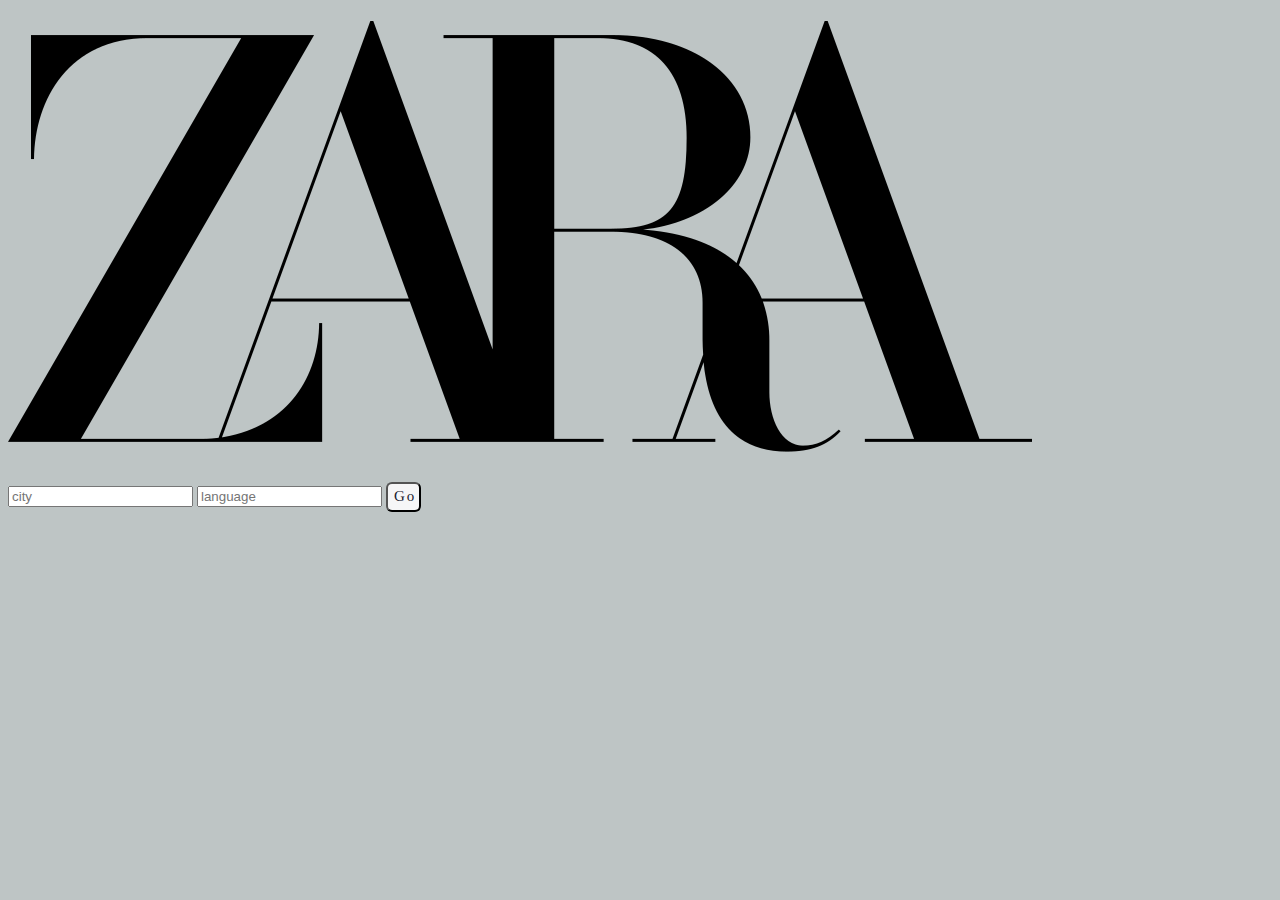
<file: index.html>
<!DOCTYPE html>
<html lang="en">
<head>
    <meta charset="UTF-8">
    <meta http-equiv="X-UA-Compatible" content="IE=edge">
    <meta name="viewport" content="width=device-width, initial-scale=1.0">
    <link rel="stylesheet" href="style.css">

    <title>ZARA Armenia</title>
    
</head>
<div class="container">
    <header id="header">
        <h1> <img src="1024px-Zara_Logo.svg.png" alt="zara"></h1>
        <input type="text"
        id ="city" 
        placeholder="city"/>
        <input type="text"
        id ="language" 
        placeholder="language"/>
        <a href="go.html"> <target " _blank"><button class="bt1">Go</button></a>   
    </header>
<div> 
    
</div>
<body>
    
</body>
</html>
</file>
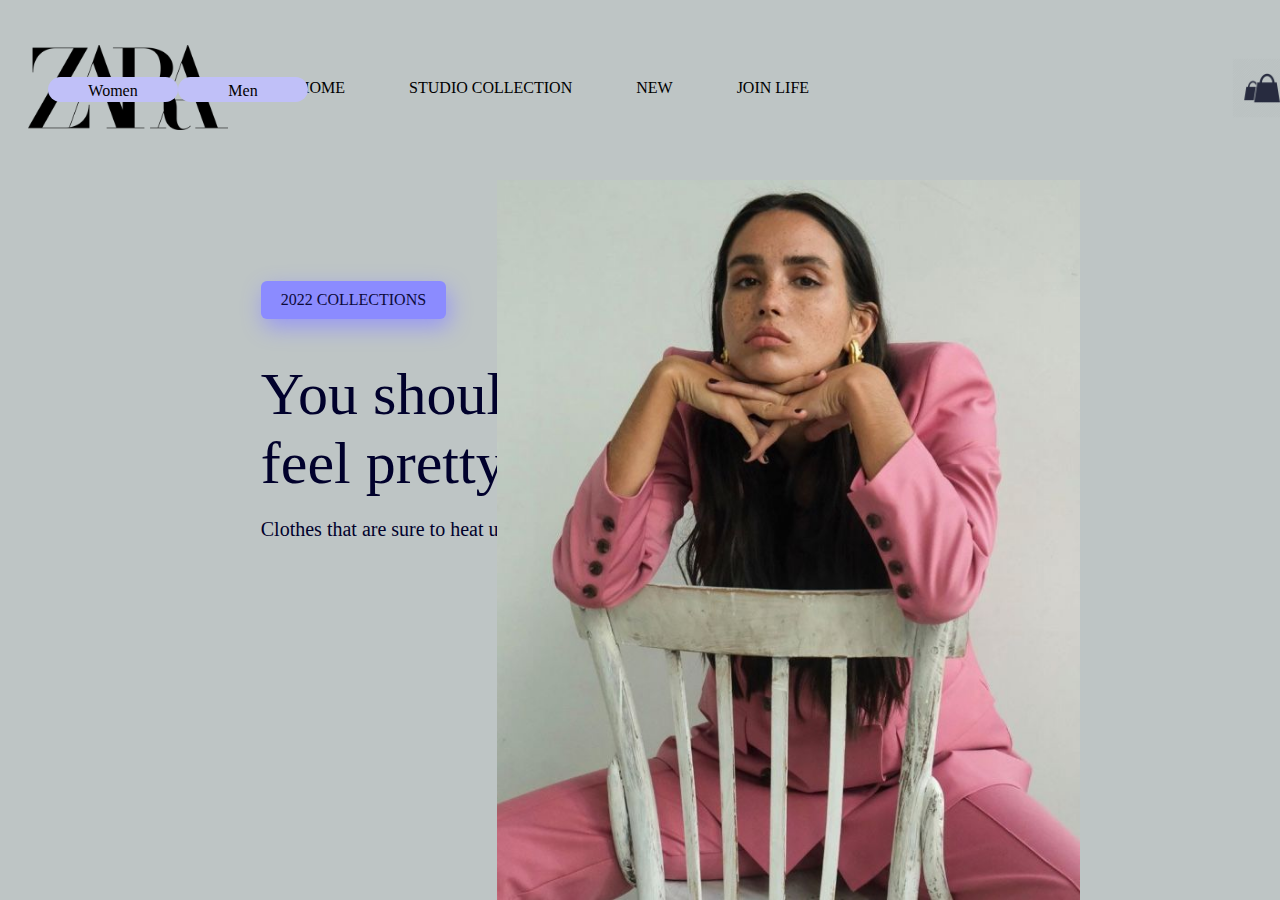
<file: go.html>
<!DOCTYPE html>
<html lang="en">
<head>
    <meta charset="UTF-8">
    <meta http-equiv="X-UA-Compatible" content="IE=edge">
    <meta name="viewport" content="width=device-width, initial-scale=1.0">
    <link rel="stylesheet" href="style.css">

    <title>Zara Armenia</title>
</head>
<div class="container">
  <div class="navbar">
      <img src="1024px-Zara_Logo.svg.png" alt="zara" class="logo">
    <nav>
   <ul>
       <li> <a href="">HOME</a></li>
       <li> <a href="">STUDIO COLLECTION</a></li>
       <li> <a href="">NEW</a></li>
       <li> <a href="">JOIN LIFE</a></li>
   </ul>
   </nav>
   <img src="favpng_online-shopping-shopping-cart-bag.png" alt="cart" class="cart">
  </div> 
</div>   
   <div class="content">
       <a href="" class="btn"> 2022 COLLECTIONS</a>
       <h1>You should always <br> feel pretty</h1>
       <p>Clothes that are sure to heat up your spring</p>
   </div>   
   <div>
       <img src="4c16001a3b0305a14a9a5e8dc54e13c4.jpg  "  alt="nkar" class="nkar">    
   </div>
   <div class="social-media">
       <ul>
           <li class="active" ><a href="#">Women</a></li> 
           <li class="active"> <a href="#">Men</a></li>
       </ul>
           </div>
       
   </div>
 
  
       


       
       
   </div>
</div>
<body>
    
</body>
</html>
</file>
<file: style.css>
body {
    background-color: rgb(190, 197, 197);
}
.bt1{
    font-family: 'Times New Roman', Times, serif;
    letter-spacing: 2px;
    background-color: rgb(246, 246, 247);
    color: rgb(27, 28, 48);
    width: 35px;
    height: 30px;
    font-size: 15px;
    border-radius: 6px;
}
.bt1:hover{
  background-color: rgb(27, 28, 48);
  color: aliceblue;
}
.navbar{
    width: 100%;
    height: 15vh;
    margin: 20px;
    display: flex;
    align-items: center;
}
.logo{
    width: 200px;
    cursor: pointer;
}
.cart{
    width: 60px;
    cursor: pointer;
}
nav{
    flex: 1;
    padding: left;
}
nav ul li{
    display: inline-block;
    list-style: none;
    margin:  0px 30px;
}
nav ul li a{
    text-decoration: none;
    color: black;
}
.content h1{
    font-family: 'Times New Roman', Times, serif;
    font-size: 60px;
    font-weight: 100;
    margin-top: 20px;
    margin-bottom: 15px;
    color: rgb(1, 1, 44);
   
}
.content p{
    font-family: 'Times New Roman', Times, serif;
    font-size: 20px;
    color: rgb(1, 1, 44); 
}
.content{
    margin-left: 10%;
    margin-top: 10%;
    padding-left: 10%;
}
.content .btn{
    display: inline-block;
    background: rgb(139, 139, 255);
    border-radius: 6px;
    padding: 10px 20px;
    box-sizing: border-box;
    text-decoration: none;
    color: rgb(12, 10, 58);
    box-shadow: 3px 8px 22px rgb(152, 152, 245);
    margin-bottom: 2%;
}
.nkar{
    display: flex;
    height: 80%;
    position: absolute;
    bottom: 0;
    right: 200px;
}
.social-media ul{
    display: inline-flex;
    list-style: none;
    color: black;
}
.social-media ul li{
    width: 120px;
    height: 15px;
    padding: 5px;
    
}
.social-media ul li a{
    text-decoration: none;
    color: black;
}
 .active, .social-media ul li:hover{
    background: rgb(192, 192, 248);
    border-radius: 20px;
    text-align: center;
 }
 .social-media{
     margin-top: -500px;
 }
</file>
